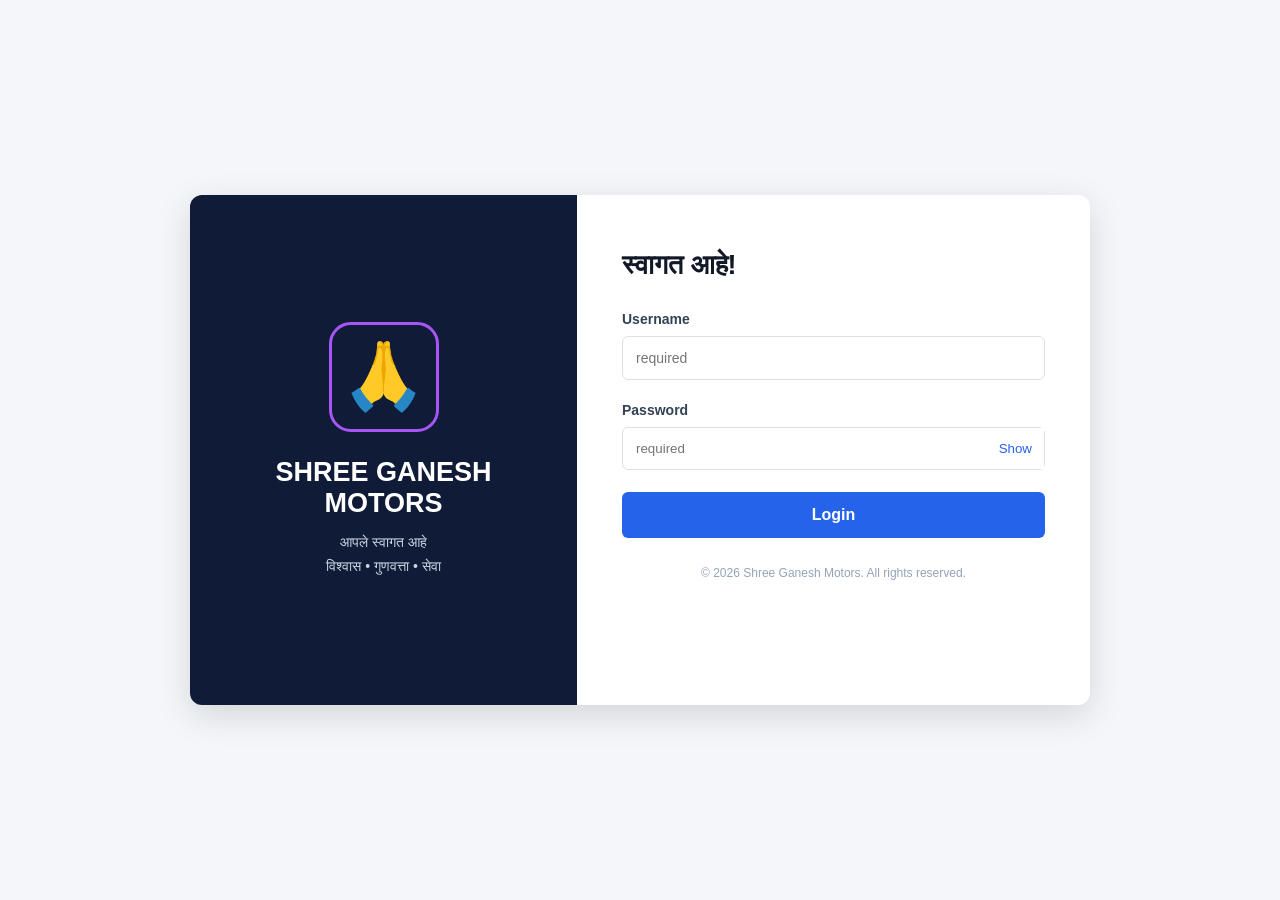
<file: login.html>
<!DOCTYPE html>
<html lang="mr">

<head>
    <meta charset="UTF-8">
    <meta name="viewport" content="width=device-width, initial-scale=1.0">
    <title>Shree Ganesh Motors - Login</title>

    <style>
        * {
            margin: 0;
            padding: 0;
            box-sizing: border-box;
            font-family: Arial, sans-serif;
        }

        body {
            min-height: 100vh;
            display: flex;
            justify-content: center;
            align-items: center;
            background: #f4f6fa;
        }

        .login-container {
            width: 900px;
            min-height: 510px;
            display: flex;
            background: white;
            border-radius: 12px;
            overflow: hidden;
            box-shadow: 0 10px 35px #0002;
        }

        .left-panel {
            width: 43%;
            background: #101b38;
            color: white;
            display: flex;
            flex-direction: column;
            justify-content: center;
            align-items: center;
            padding: 30px;
            text-align: center;
        }

        .logo {
            width: 110px;
            height: 110px;
            border: 3px solid #a855f7;
            border-radius: 22px;
            display: flex;
            justify-content: center;
            align-items: center;
            font-size: 65px;
            margin-bottom: 25px;
        }

        .left-panel h1 {
            font-size: 27px;
            margin-bottom: 12px;
        }

        .left-panel p {
            color: #cbd5e1;
            font-size: 14px;
            line-height: 1.7;
        }

        .right-panel {
            flex: 1;
            padding: 55px 45px;
        }

        .right-panel h2 {
            color: #111827;
            font-size: 27px;
            margin-bottom: 10px;
        }

        .welcome {
            color: #64748b;
            margin-bottom: 30px;
            font-size: 14px;
        }

        label {
            display: block;
            margin-bottom: 9px;
            font-weight: bold;
            font-size: 14px;
            color: #334155;
        }

        .input-box {
            width: 100%;
            padding: 13px;
            border: 1px solid #dbe1ea;
            border-radius: 6px;
            margin-bottom: 22px;
            outline: none;
            font-size: 14px;
        }

        .input-box:focus {
            border-color: #2563eb;
        }

        .password-box {
            display: flex;
            border: 1px solid #dbe1ea;
            border-radius: 6px;
            margin-bottom: 22px;
        }

        .password-box input {
            flex: 1;
            min-width: 0;
            border: none;
            outline: none;
            padding: 13px;
            background: transparent;
        }

        .password-box button {
            border: none;
            background: white;
            padding: 0 12px;
            cursor: pointer;
            color: #2563eb;
        }

        .login-btn {
            width: 100%;
            padding: 14px;
            background: #2563eb;
            color: white;
            border: none;
            border-radius: 6px;
            font-size: 16px;
            font-weight: bold;
            cursor: pointer;
        }

        .login-btn:hover {
            background: #1d4ed8;
        }

        .message {
            margin-top: 15px;
            font-size: 13px;
            color: #dc2626;
        }

        footer {
            text-align: center;
            color: #94a3b8;
            font-size: 12px;
            margin-top: 28px;
        }

        @media (max-width: 650px) {
            body {
                padding: 15px;
            }

            .login-container {
                flex-direction: column;
            }

            .left-panel {
                width: 100%;
                padding: 25px;
            }

            .logo {
                width: 75px;
                height: 75px;
                font-size: 45px;
                margin-bottom: 15px;
            }

            .left-panel h1 {
                font-size: 22px;
            }

            .right-panel {
                padding: 30px 24px;
            }
        }
    </style>
</head>

<body>

    <div class="login-container">

        <div class="left-panel">
            <div class="logo">🙏</div>
            <h1>SHREE GANESH MOTORS</h1>
            <p>आपले स्वागत आहे<br>विश्वास • गुणवत्ता • सेवा</p>
        </div>

        <div class="right-panel">
            <h2>स्वागत आहे!</h2>
            <p class="welcome"></p>

            <form id="loginForm">
                <label for="username">Username</label>
                <input class="input-box" id="username" type="text" placeholder=required>

                <label for="password">Password</label>
                <div class="password-box">
                    <input id="password" type="password" placeholder=required>
                    <button type="button" id="togglePassword">Show</button>
                </div>

                <button class="login-btn" type="submit">Login</button>
                <p class="message" id="message"></p>
            </form>

            <footer>© 2026 Shree Ganesh Motors. All rights reserved.</footer>
        </div>

    </div>

    <script>
        const password = document.getElementById("password");
        const toggle = document.getElementById("togglePassword");

        toggle.addEventListener("click", function () {
            if (password.type === "password") {
                password.type = "text";
                toggle.textContent = "Hide";
            } else {
                password.type = "password";
                toggle.textContent = "Show";
            }
        });

        document.getElementById("loginForm").addEventListener("submit", function (e) {
            e.preventDefault();

            const username = document.getElementById("username").value.trim();
            const userPassword = password.value;
            const message = document.getElementById("message");

            // Demo login credentials
            if (username === "admin" && userPassword === "1234") {
                sessionStorage.setItem("isLoggedIn", "true");
                window.location.href = "index.html";
            } else {
                message.textContent = "Username&password incorrect";
            }
        });
    </script>

</body>

</html>
</file>
